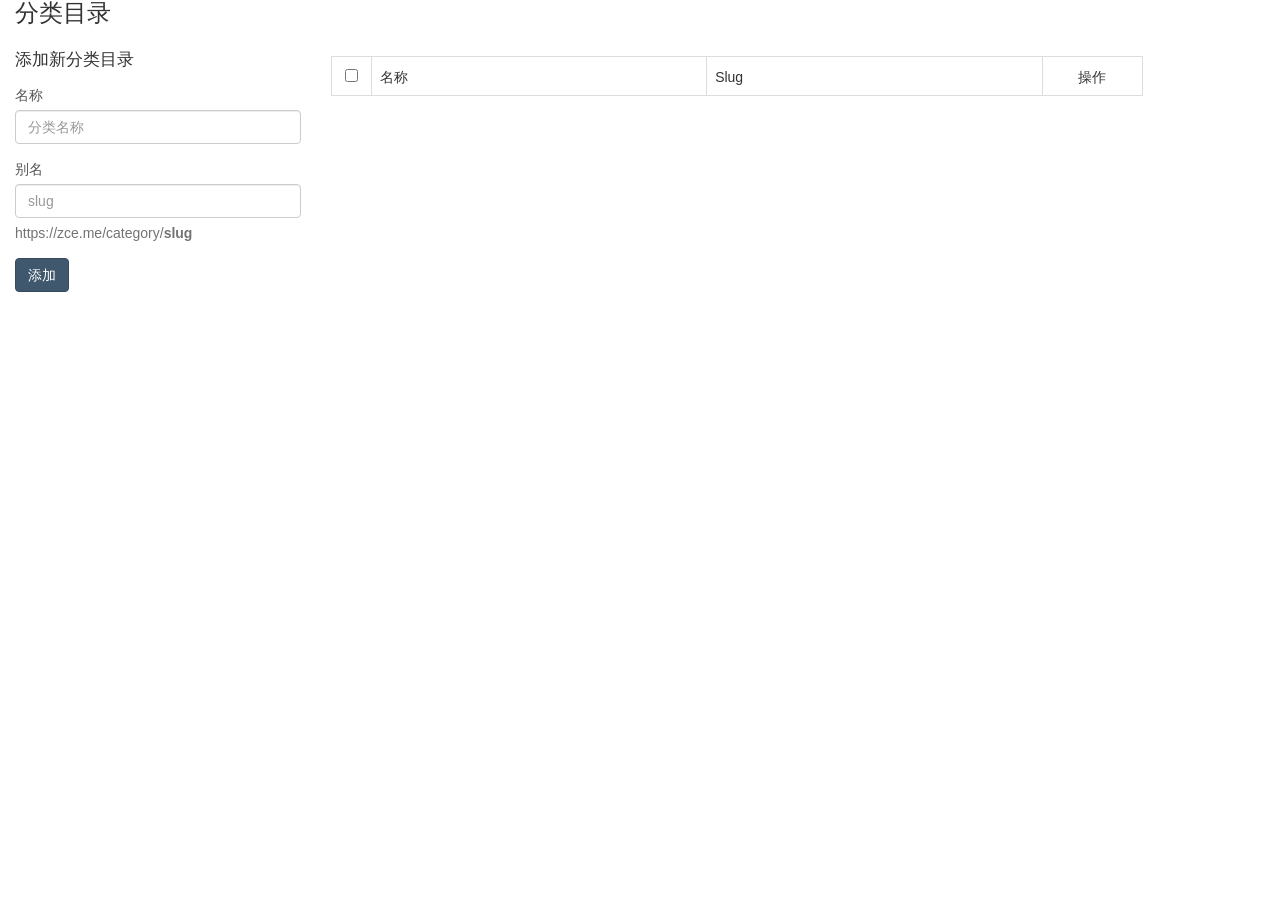
<file: pages/categories.html>
<!DOCTYPE html>
<html lang="zh-CN">
<head>
  <meta charset="utf-8">
  <title>Categories &laquo; Admin</title>
  <link rel="stylesheet" href="../assets/lib/bootstrap/css/bootstrap.css">
  <link rel="stylesheet" href="../assets/lib/font-awesome/css/font-awesome.css">
  <link rel="stylesheet" href="../assets/css/common.css">
</head>
<body>

  <div class="main">
    <div class="container-fluid">
      <div class="page-title">
        <h1>分类目录</h1>
      </div>
      <div class="row">
        <div class="col-md-3">
          <form id="cat-data">
            <h2>添加新分类目录</h2>
            <div class="form-group">
              <label for="name">名称</label>
              <input id="name" class="form-control" name="name" type="text" placeholder="分类名称">
            </div>
            <div class="form-group">
              <label for="slug">别名</label>
              <input id="slug" class="form-control" name="slug" type="text" placeholder="slug">
              <p class="help-block">https://zce.me/category/<strong>slug</strong></p>
            </div>
            <div class="form-group">
              <button id="btn-suer" class="btn btn-primary" type="submit">添加</button>
            </div>
          </form>
        </div>
        <div class="col-md-8">
          <div class="page-action">
            <!-- show when multiple checked -->
            <a class="btn btn-danger btn-sm" href="javascript:;" style="display: none">批量删除</a>
          </div>
          <table class="table table-striped table-bordered table-hover">
            <thead>
              <tr>
                <th class="text-center" width="40"><input type="checkbox"></th>
                <th>名称</th>
                <th>Slug</th>
                <th class="text-center" width="100">操作</th>
              </tr>
            </thead>
            <tbody id="dataset">
            </tbody>
          </table>
        </div>
      </div>
    </div>
  </div>
  <script src="../assets/lib/jquery/jquery.js"></script>
  <script src="../assets/lib/bootstrap/js/bootstrap.js"></script>
  <script src="../assets/lib/jquery/jquery.tmpl.js"></script>
  <script src="../assets/lib/layer/layer.js"></script>
  <script src="../assets/js/common.js"></script>
<script>
$(function (){autoWidth();})
</script>
</body>
</html>
</file>
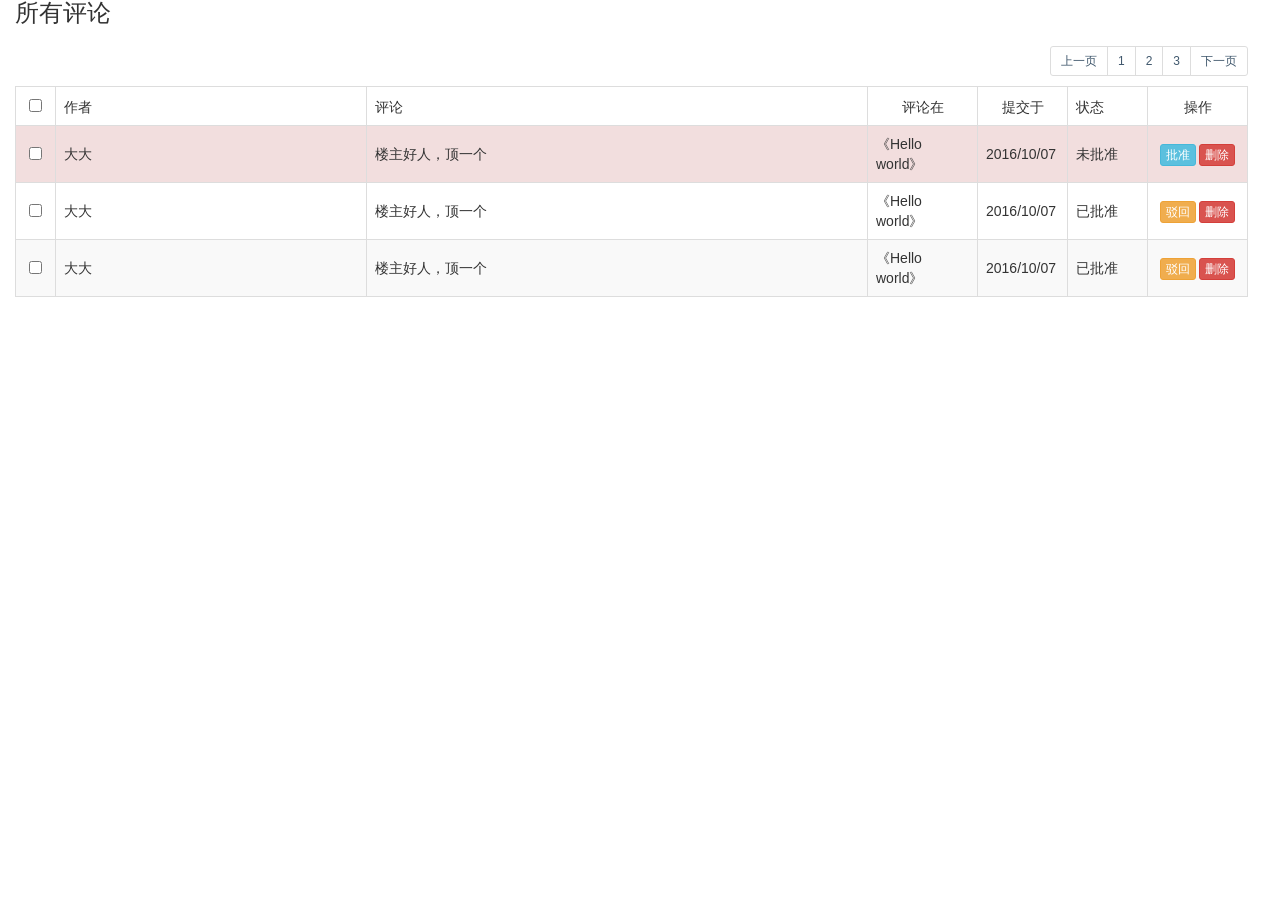
<file: pages/comments.html>
<!DOCTYPE html>
<html lang="zh-CN">
<head>
  <meta charset="utf-8">
  <title>Comments &laquo; Admin</title>
  <link rel="stylesheet" href="../assets/lib/bootstrap/css/bootstrap.css">
  <link rel="stylesheet" href="../assets/lib/font-awesome/css/font-awesome.css">
  <link rel="stylesheet" href="../assets/css/common.css">
</head>
<body>

  <div class="main">
    <div class="container-fluid">
      <div class="page-title">
        <h1>所有评论</h1>
      </div>
      <div class="page-action">
        <!-- show when multiple checked -->
        <div class="btn-batch" style="display: none">
          <button class="btn approve btn-info btn-sm" opt="approve">批量批准</button>
          <button class="btn reject btn-warning btn-sm" opt="reject">批量拒绝</button>
          <button class="btn del btn-danger btn-sm" opt="del">批量删除</button>
        </div>
        <ul id="pagination" class="pagination pagination-sm pull-right">
          <li><a href="#">上一页</a></li>
          <li><a href="#">1</a></li>
          <li><a href="#">2</a></li>
          <li><a href="#">3</a></li>
          <li><a href="#">下一页</a></li>
        </ul>
      </div>
      <table class="table table-striped table-bordered table-hover">
        <thead>
          <tr>
            <th class="text-center" width="40"><input id="ckAll" type="checkbox"></th>
            <th style="min-width:80px;">作者</th>
            <th>评论</th>
            <th width="110" class="text-center">评论在</th>
            <th class="text-center" width="90">提交于</th>
            <th width="80">状态</th>
            <th class="text-center" width="100">操作</th>
          </tr>
        </thead>
        <tbody id="dataset">
          <tr class="danger">
            <td class="text-center"><input type="checkbox"></td>
            <td>大大</td>
            <td>楼主好人，顶一个</td>
            <td>《Hello world》</td>
            <td>2016/10/07</td>
            <td>未批准</td>
            <td class="text-center">
              <a href="post-add.html" class="btn btn-info btn-xs">批准</a>
              <a href="javascript:;" class="btn btn-danger btn-xs">删除</a>
            </td>
          </tr>
          <tr>
            <td class="text-center"><input type="checkbox"></td>
            <td>大大</td>
            <td>楼主好人，顶一个</td>
            <td>《Hello world》</td>
            <td>2016/10/07</td>
            <td>已批准</td>
            <td class="text-center">
              <a href="post-add.html" class="btn btn-warning btn-xs">驳回</a>
              <a href="javascript:;" class="btn btn-danger btn-xs">删除</a>
            </td>
          </tr>
          <tr>
            <td class="text-center"><input type="checkbox"></td>
            <td>大大</td>
            <td>楼主好人，顶一个</td>
            <td>《Hello world》</td>
            <td>2016/10/07</td>
            <td>已批准</td>
            <td class="text-center">
              <a href="post-add.html" class="btn btn-warning btn-xs">驳回</a>
              <a href="javascript:;" class="btn btn-danger btn-xs">删除</a>
            </td>
          </tr>
        </tbody>
      </table>
    </div>
  </div>

  <script src="../assets/lib/jquery/jquery.js"></script>
  <script src="../assets/lib/jquery/jquery.tmpl.min.js"></script>
  <script src="../assets/lib/layer/layer.js"></script>
  <script src="../assets/lib/bootstrap/js/bootstrap.js"></script>
  <script src="../assets/lib/jquery/jquery.cookie.js"></script>
  <script src="../assets/js/common.js"></script>
<script>
$(function (){autoWidth();})
</script>
</body> 
</html>
</file>
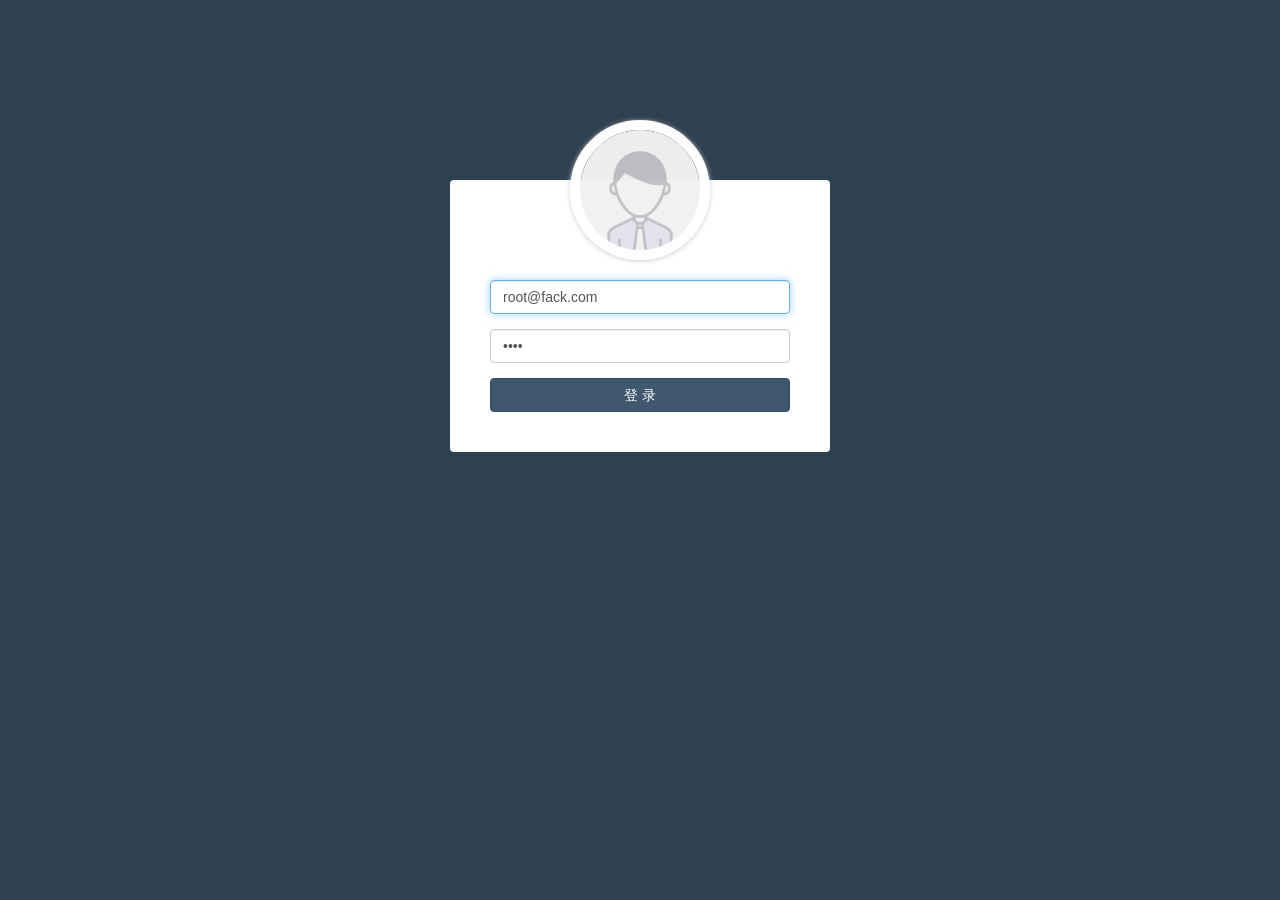
<file: pages/login.html>
<!DOCTYPE html>
<html lang="zh-CN">
<head>
  <meta charset="utf-8">
  <title>Sign in &laquo; Admin</title>
  <link rel="stylesheet" href="../assets/lib/bootstrap/css/bootstrap.css">
  <link rel="stylesheet" href="../assets/css/login.css">
</head>
<body>
  <div class="login">
    <form class="login-wrap" id="login-wrap">
      <img class="avatar" src="../assets/images/default.png">
      <!-- 有错误信息时展示 -->
      <div class="alert alert-danger">
        <strong>错误！</strong> 用户名或密码错误！
      </div>
      <div class="form-group">
        <label for="email" class="sr-only">邮箱</label>
        <input id="email" type="email" name="email" class="form-control" placeholder="邮箱" autofocus value="root@fack.com" >
      </div>
      <div class="form-group">
        <label for="password" class="sr-only">密码</label>
        <input id="password" type="password" name="password" class="form-control" placeholder="密码" value="root" >
      </div>
      <a id="btn-login" class="btn btn-primary btn-block" href="javascript:void(0);">登 录</a>
    </form>
  </div>
</body>
<script src="../assets/lib/jquery/jquery.js"></script>
<script src="../assets/lib/jquery/jquery.cookie.js"></script>
<script src="../assets/js/login.js"></script>
</html>
</file>
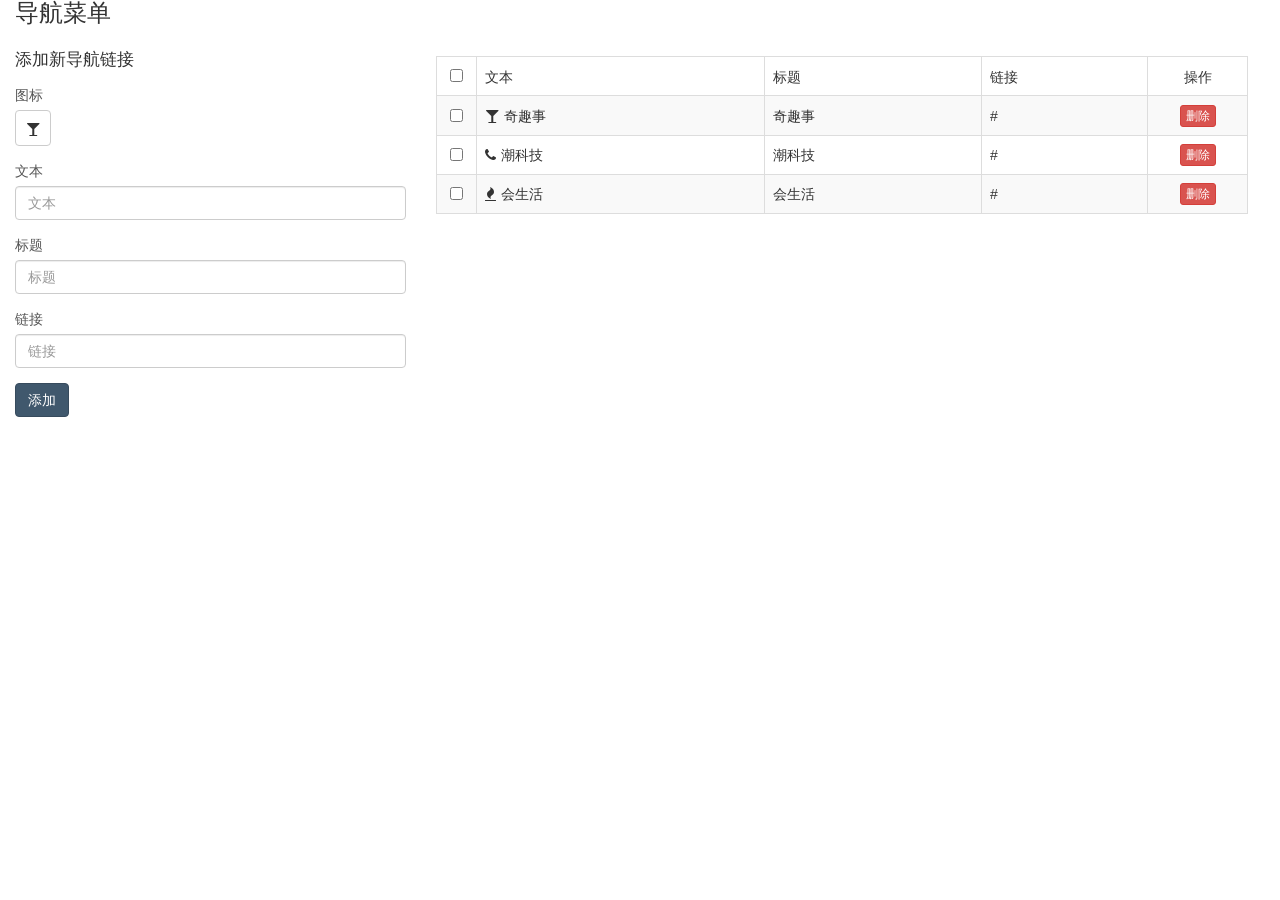
<file: pages/navmenus.html>
<!DOCTYPE html>
<html lang="zh-CN">
<head>
  <meta charset="utf-8">
  <title>Navigation menus &laquo; Admin</title>
  <link rel="stylesheet" href="../assets/lib/bootstrap/css/bootstrap.css">
  <link rel="stylesheet" href="../assets/lib/font-awesome/css/font-awesome.css">
  <link rel="stylesheet" href="../assets/css/common.css">
</head>
<body>

  <div class="main">
    <div class="container-fluid">
      <div class="page-title">
        <h1>导航菜单</h1>
      </div>
      <div class="row">
        <div class="col-md-4">
          <form id="nav-data">
            <h2>添加新导航链接</h2>
            <div class="form-group">
                <label for="text">图标</label>
                <input id="icon" type="hidden" name="icon">
                <div id="choose-icon">
                  <span class="fa fa-glass"></span>
                  <div class="icon-list">
                    <span class="fa fa-glass"></span>
                    <span class="fa fa-flag"></span>
                    <span class="fa fa-gavel"></span>
                    <span class="fa fa-hourglass"></span>
                    <span class="fa fa-fire"></span>
                    <span class="fa fa-diamond"></span>
                    <span class="fa fa-filter"></span>
                    <span class="fa fa-heart"></span>
                    <span class="fa fa-leaf"></span>
                    <span class="fa fa-location-arrow"></span>
                    <span class="fa fa-phone"></span>
                    <span class="fa fa-music"></span>
                    <span class="fa fa-envelope-o"></span>
                    <span class="fa fa-star"></span>
                    <span class="fa fa-film"></span>
                    <span class="fa fa-user"></span>
                  </div>
                </div>
              </div>
            <div class="form-group">
              <label for="text">文本</label>
              <input id="text" class="form-control" name="text" type="text" placeholder="文本">
            </div>
            <div class="form-group">
              <label for="title">标题</label>
              <input id="title" class="form-control" name="title" type="text" placeholder="标题">
            </div>
            <div class="form-group">
              <label for="href">链接</label>
              <input id="href" class="form-control" name="link" type="text" placeholder="链接">
            </div>
            <div class="form-group">
              <input type="button" class="btn btn-primary" value="添加" id="btn-sure">
            </div>
          </form>
        </div>
        <div class="col-md-8">
          <div class="page-action">
            <!-- show when multiple checked -->
            <a class="btn btn-danger btn-sm" href="javascript:;" style="display: none">批量删除</a>
          </div>
          <table class="table table-striped table-bordered table-hover">
            <thead>
              <tr>
                <th class="text-center" width="40"><input type="checkbox"></th>
                <th>文本</th>
                <th>标题</th>
                <th>链接</th>
                <th class="text-center" width="100">操作</th>
              </tr>
            </thead>
            <tbody id="dataset">
              <tr>
                <td class="text-center"><input type="checkbox"></td>
                <td><i class="fa fa-glass"></i>奇趣事</td>
                <td>奇趣事</td>
                <td>#</td>
                <td class="text-center">
                  <a href="javascript:;" class="btn btn-danger btn-xs">删除</a>
                </td>
              </tr>
              <tr>
                <td class="text-center"><input type="checkbox"></td>
                <td><i class="fa fa-phone"></i>潮科技</td>
                <td>潮科技</td>
                <td>#</td>
                <td class="text-center">
                  <a href="javascript:;" class="btn btn-danger btn-xs">删除</a>
                </td>
              </tr>
              <tr>
                <td class="text-center"><input type="checkbox"></td>
                <td><i class="fa fa-fire"></i>会生活</td>
                <td>会生活</td>
                <td>#</td>
                <td class="text-center">
                  <a href="javascript:;" class="btn btn-danger btn-xs">删除</a>
                </td>
              </tr>
            </tbody>
          </table>
        </div>
      </div>
    </div>
  </div>
  <script src="../assets/lib/jquery/jquery.js"></script>
  <script src="../assets/lib/bootstrap/js/bootstrap.js"></script>
  <script src="../assets/lib/layer/layer.js"></script>
  <script src="../assets/lib/jquery/jquery.tmpl.min.js"></script>
  <script src="../assets/js/common.js"></script>
<script>
$(function (){autoWidth();})
</script>
</body>
</html>
</file>
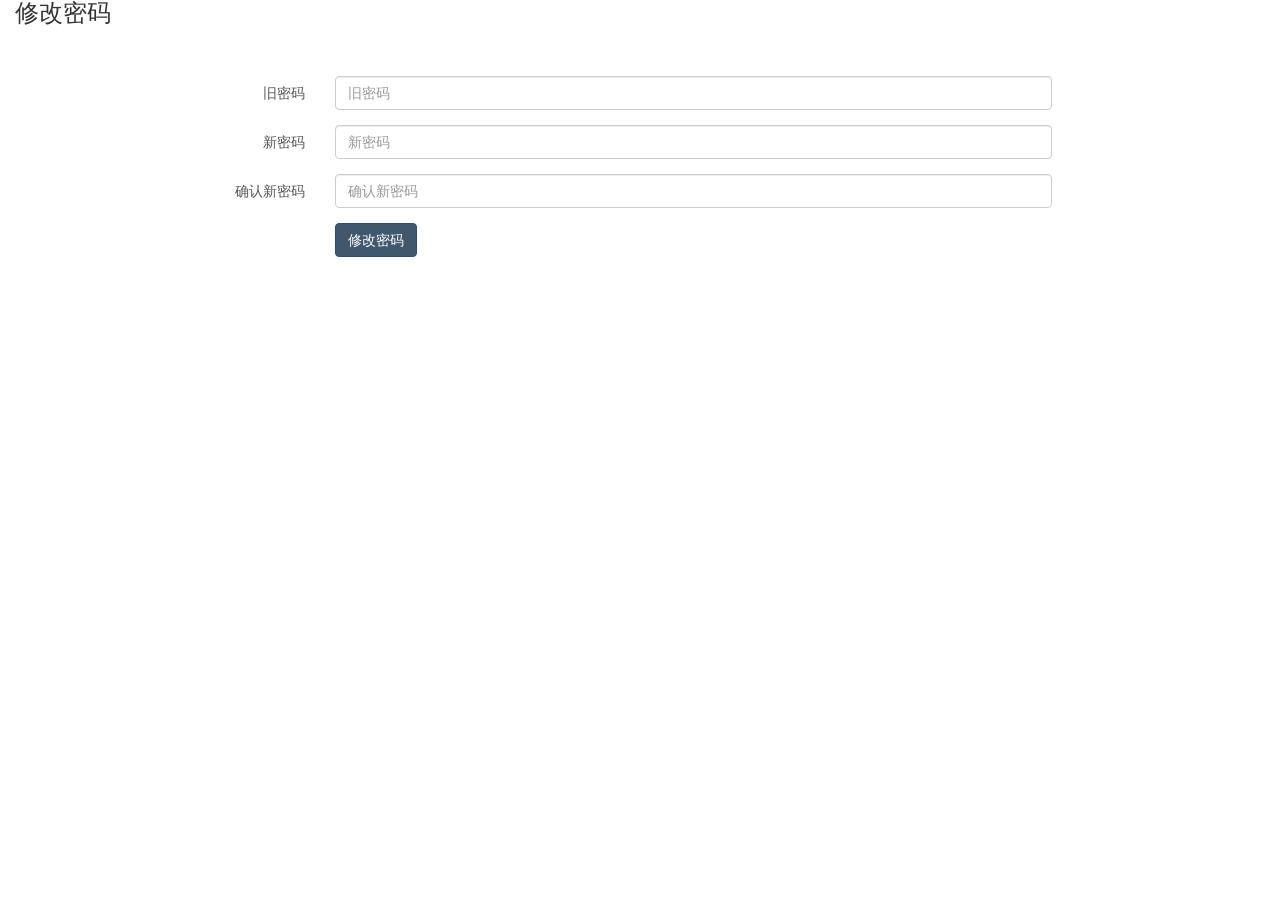
<file: pages/password-reset.html>
<!DOCTYPE html>
<html lang="zh-CN">
<head>
  <meta charset="utf-8">
  <title>Password reset &laquo; Admin</title>
  <link rel="stylesheet" href="../assets/lib/bootstrap/css/bootstrap.css">
  <link rel="stylesheet" href="../assets/lib/font-awesome/css/font-awesome.css">
  <link rel="stylesheet" href="../assets/css/common.css">
</head>
<body>

  <div class="main">
    <div class="container-fluid">
      <div class="page-title">
        <h1>修改密码</h1>
      </div>
      <form class="form-horizontal">
        <div class="form-group">
          <label for="old" class="col-sm-3 control-label">旧密码</label>
          <div class="col-sm-7">
            <input id="old" class="form-control" type="password" placeholder="旧密码">
          </div>
        </div>
        <div class="form-group">
          <label for="password" class="col-sm-3 control-label">新密码</label>
          <div class="col-sm-7">
            <input id="password" class="form-control" type="password" placeholder="新密码">
          </div>
        </div>
        <div class="form-group">
          <label for="confirm" class="col-sm-3 control-label">确认新密码</label>
          <div class="col-sm-7">
            <input id="confirm" class="form-control" type="password" placeholder="确认新密码">
          </div>
        </div>
        <div class="form-group">
          <div class="col-sm-offset-3 col-sm-7">
            <input type="button" id="btn-sure" class="btn btn-primary" value="修改密码">
          </div>
        </div>
      </form>
    </div>
  </div>

  <script src="../assets/lib/jquery/jquery.js"></script>
  <script src="../assets/lib/bootstrap/js/bootstrap.js"></script>
  <script src="../assets/lib/jquery/jquery.cookie.js"></script>
  <script src="../assets/lib/layer/layer.js"></script>
</body>
</html>
</file>
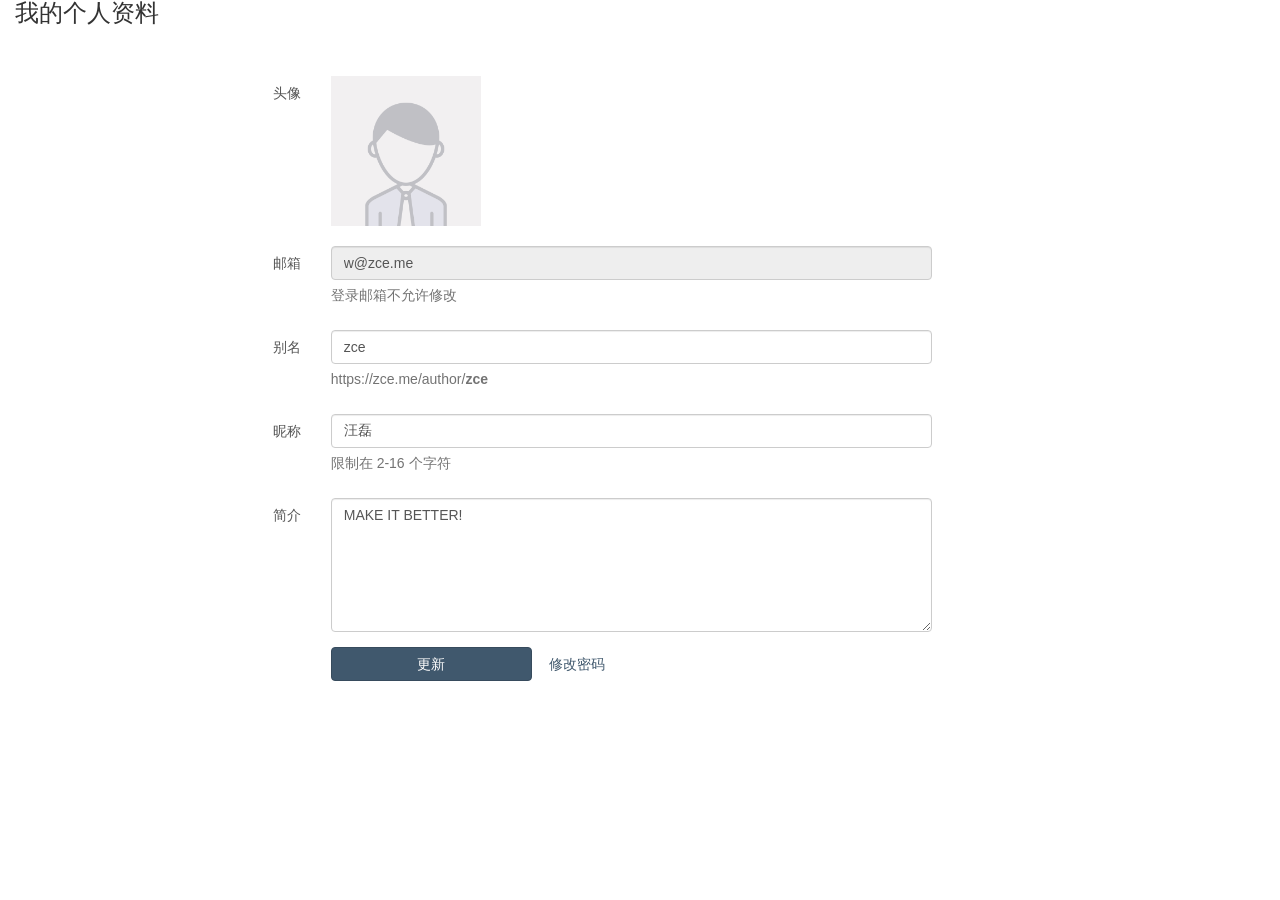
<file: pages/profile.html>
<!DOCTYPE html>
<html lang="zh-CN">
<head>
  <meta charset="utf-8">
  <title>Dashboard &laquo; Admin</title>
  <link rel="stylesheet" href="../assets/lib/bootstrap/css/bootstrap.css">
  <link rel="stylesheet" href="../assets/lib/font-awesome/css/font-awesome.css">
  <link rel="stylesheet" href="../assets/css/common.css">
</head>
<body>

  <div class="main">
    <div class="container-fluid">
      <div class="page-title">
        <h1>我的个人资料</h1>
      </div>
      <form id="userdata" class="form-horizontal">
        <div class="form-group">
          <label class="col-sm-3 control-label">头像</label>
          <div class="col-sm-6">
            <label class="form-image">
              <input id="avatar" type="hidden" name="avatar">
              <input id="avatar-file" type="file">
              <img id="avatar-img" src="/assets/images/default.png">
              <i class="mask fa fa-upload"></i>
            </label>
          </div>
        </div>
        <div class="form-group">
          <label for="email" class="col-sm-3 control-label">邮箱</label>
          <div class="col-sm-6">
            <input id="email" class="form-control" name="email" type="type" value="w@zce.me" placeholder="邮箱" readonly>
            <p class="help-block">登录邮箱不允许修改</p>
          </div>
        </div>
        <div class="form-group">
          <label for="slug" class="col-sm-3 control-label">别名</label>
          <div class="col-sm-6">
            <input id="slug" class="form-control" name="slug" type="type" value="zce" placeholder="slug">
            <p class="help-block">https://zce.me/author/<strong>zce</strong></p>
          </div>
        </div>
        <div class="form-group">
          <label for="nickname" class="col-sm-3 control-label">昵称</label>
          <div class="col-sm-6">
            <input id="nickname" class="form-control" name="nickname" type="type" value="汪磊" placeholder="昵称">
            <p class="help-block">限制在 2-16 个字符</p>
          </div>
        </div>
        <div class="form-group">
          <label for="bio" class="col-sm-3 control-label">简介</label>
          <div class="col-sm-6">
            <textarea id="bio" name="bio" class="form-control" placeholder="Bio" cols="30" rows="6">MAKE IT BETTER!</textarea>
          </div>
        </div>
        <div class="form-group">
          <div class="col-sm-offset-3 col-sm-6">
            <input id="btn-sure" type="botton" class="btn btn-primary" role="button" value="更新">
            <a class="btn btn-link" href="password-reset.html">修改密码</a>
          </div>
        </div>
      </form>
    </div>
  </div>
  <script src="../assets/lib/jquery/jquery.js"></script>
  <script src="../assets/lib/bootstrap/js/bootstrap.js"></script>
  <script src="../assets/lib/jquery/jquery.cookie.js"></script>
  <script src="../assets/lib/layer/layer.js"></script>
  <script src="../assets/js/common.js"></script>
<script>
$(function (){autoWidth();})
</script>
</body>
</html>
</file>
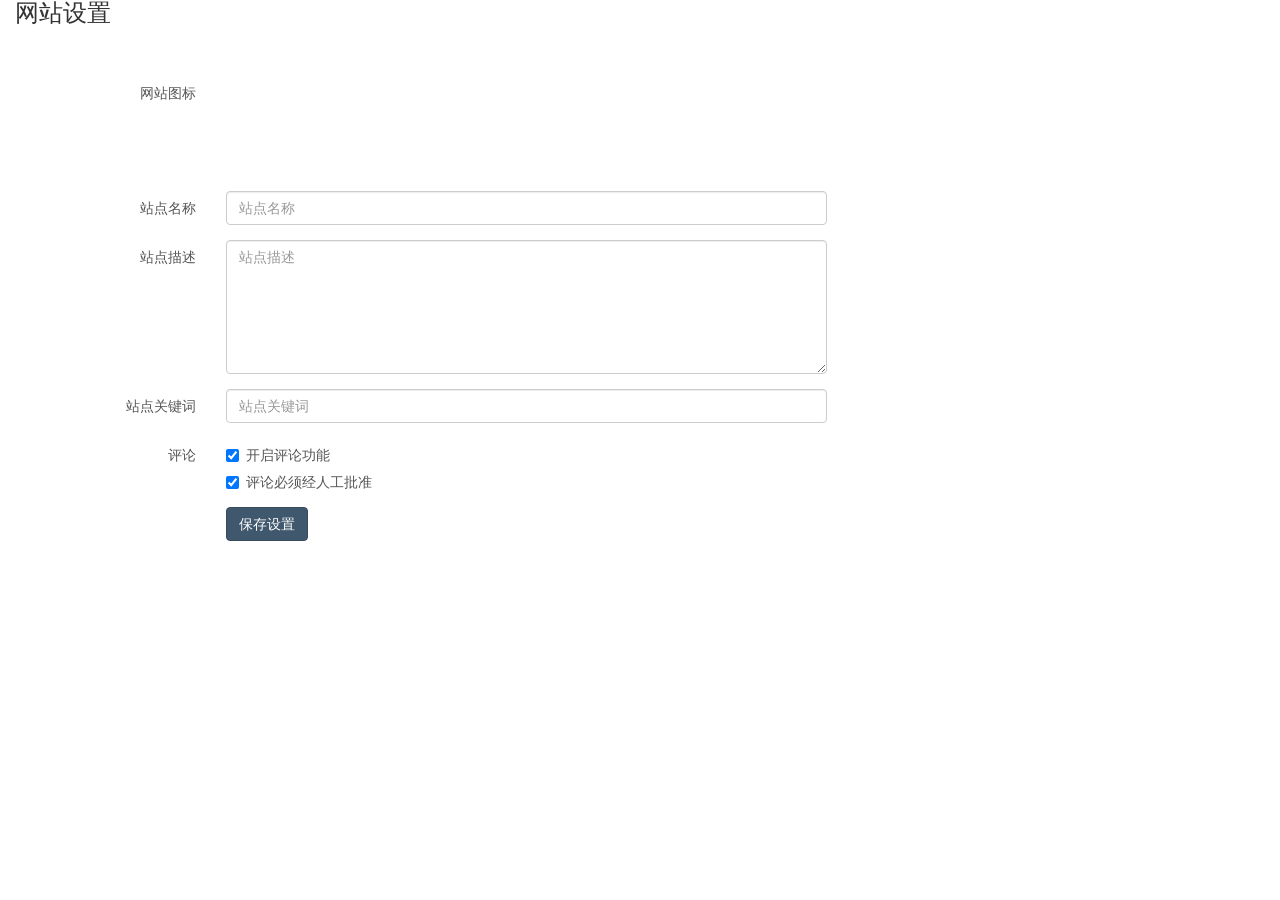
<file: pages/settings.html>
<!DOCTYPE html>
<html lang="zh-CN">
<head>
  <meta charset="utf-8">
  <title>Settings &laquo; Admin</title>
  <link rel="stylesheet" href="../assets/lib/bootstrap/css/bootstrap.css">
  <link rel="stylesheet" href="../assets/lib/font-awesome/css/font-awesome.css">
  <link rel="stylesheet" href="../assets/css/common.css">
</head>
<body>

  <div class="main">
    <div class="container-fluid">
      <div class="page-title">
        <h1>网站设置</h1>
      </div>
      <form id="setting-data" class="form-horizontal">
        <div class="form-group">
          <label for="site_logo" class="col-sm-2 control-label">网站图标</label>
          <div class="col-sm-6">
            <label class="form-image">
              <input id="logo" type="file">
              <input id="logo-data" name="site_logo" type="hidden">
              <img id="site-logo" src="/assets/images/logo.png">
              <i class="mask fa fa-upload"></i>
            </label>
          </div>
        </div>
        <div class="form-group">
          <label for="site_name" class="col-sm-2 control-label">站点名称</label>
          <div class="col-sm-6">
            <input id="site_name" name="site_name" class="form-control" type="type" placeholder="站点名称">
          </div>
        </div>
        <div class="form-group">
          <label for="site_description" class="col-sm-2 control-label">站点描述</label>
          <div class="col-sm-6">
            <textarea id="site_description" name="site_description" class="form-control" placeholder="站点描述" cols="30" rows="6"></textarea>
          </div>
        </div>
        <div class="form-group">
          <label for="site_keywords" class="col-sm-2 control-label">站点关键词</label>
          <div class="col-sm-6">
            <input id="site_keywords" name="site_keywords" class="form-control" type="type" placeholder="站点关键词">
          </div>
        </div>
        <div class="form-group">
          <label class="col-sm-2 control-label">评论</label>
          <div class="col-sm-6">
            <div class="checkbox">
              <label><input id="comment_status" name="comment_status" type="checkbox" checked>开启评论功能</label>
            </div>
            <div class="checkbox">
              <label><input id="comment_reviewed" name="comment_reviewed" type="checkbox" checked>评论必须经人工批准</label>
            </div>
          </div>
        </div>
        <div class="form-group">
          <div class="col-sm-offset-2 col-sm-6">
            <input id="btn-sure" type="button" value="保存设置" class="btn btn-primary">
          </div>
        </div>
      </form>
    </div>
  </div>

  <script src="../assets/lib/jquery/jquery.js"></script>
  <script src="../assets/lib/bootstrap/js/bootstrap.js"></script>
  <script src="../assets/lib/layer/layer.js"></script>
  <script src="../assets/js/common.js"></script>
<script>
$(function (){autoWidth();})
</script>
</body>
</html>
</file>
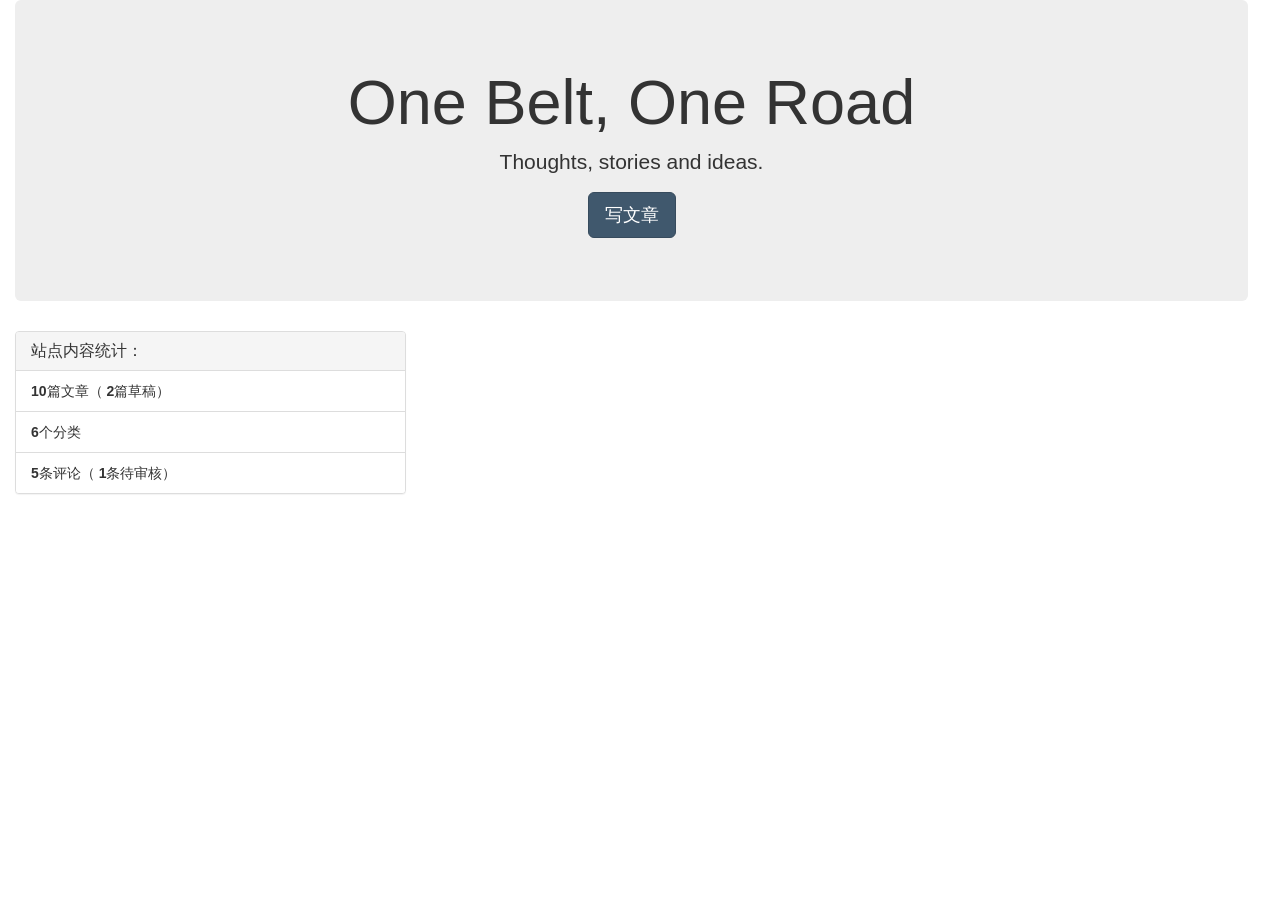
<file: pages/welcom.html>
<!DOCTYPE html>
<html lang="en">

<head>
    <meta charset="UTF-8">
    <meta http-equiv="X-UA-Compatible" content="ie=edge">
    <link rel="stylesheet" href="../assets/lib/bootstrap/css/bootstrap.css">
<link rel="stylesheet" href="../assets/css/common.css">
    <title>Document</title>
</head>

<body>
    <div class="main">
        <div class="container-fluid">
            <div class="jumbotron text-center">
                <h1>One Belt, One Road</h1>
                <p>Thoughts, stories and ideas.</p>
                <p>
                    <a class="btn btn-primary btn-lg" href="addArticle.html" role="button">写文章</a>
                </p>
            </div>
            <div class="row">
                <div class="col-md-4">
                    <div class="panel panel-default">
                        <div class="panel-heading">
                            <h3 class="panel-title">站点内容统计：</h3>
                        </div>
                        <ul class="list-group">
                            <li class="list-group-item">
                                <strong id="articleTotal">10</strong>篇文章（
                                <strong id="articleDarfted">2</strong>篇草稿）</li>
                            <li class="list-group-item">
                                <strong id="categoryTotal">6</strong>个分类</li>
                            <li class="list-group-item">
                                <strong id="commentTotal">5</strong>条评论（
                                <strong id="commentHeld">1</strong>条待审核）</li>
                        </ul>
                    </div>
                </div>
                <div class="col-md-4"></div>
                <div class="col-md-4"></div>
            </div>
        </div>
    </div>
</body>
<script src="../assets/lib/jquery/jquery.js"></script>
<script src="../assets/lib/jquery/jquery.cookie.js"></script>
<script src="../assets/js/common.js"></script>
<script>
$(function (){autoWidth();})
</script>
</html>
</file>
<file: assets/css/common.css>
body {
    /* overflow: hidden; */
}
.main .container-fluid .page-title {
    overflow: hidden;
    margin-bottom: 20px;
  }
  
  .main .container-fluid .page-title h1 {
    display: inline-block;
  
    margin: 0;
  
    font-size: 24px;
    font-weight: 400;
  }
  
  .main .container-fluid .page-title .btn-primary {
    margin-left: 5px;
  
    vertical-align: bottom;
  }
  
  .main .container-fluid .page-title .input-group {
    max-width: 230px;
  }
  
  .main .container-fluid .page-action {
    overflow: hidden;
  
    margin-bottom: 10px;
  }
  
  .main .container-fluid .page-action .btn-batch,
  .main .container-fluid .page-action .form-inline {
    display: inline-block;
  }
  
  .main .container-fluid .page-action .btn {
    margin-right: 10px;
  }
  
  .main .container-fluid .pagination {
    margin: 0;
  }
  
  .main .container-fluid form h2 {
    margin-top: 5px;
    margin-bottom: 15px;
  
    font-size: 17px;
    font-weight: 400;
  }
  
  .main .container-fluid table {
    background-color: #fff;
  }
  
  .main .container-fluid th {
    border-bottom: 1px;
  
    font-weight: 400;
  }
  
  .main .container-fluid td {
    vertical-align: middle;
  }
  
  .main .container-fluid td .avatar {
    width: 40px;
  
    border-radius: 50%;
  }
  
  .main .container-fluid td .slide {
    width: auto;
    max-height: 80px;
  }
  
  .main .container-fluid td i {
    margin-right: 5px;
  }
  
  .main .container-fluid label {
    color: #555;
  
    font-weight: normal;
  }
  
  .main .container-fluid textarea {
    resize: vertical;
  }
  
  .main .container-fluid .editor-toolbar:before {
    margin-bottom: 5px;
  }
  
  .main .container-fluid .editor-toolbar:after {
    margin-top: 5px;
  }
  
  .main .container-fluid .form-horizontal {
    margin-top: 50px;
  }
  
  .main .container-fluid .form-image {
    position: relative;
  
    background-color: #fff;
  }
  
  .main .container-fluid .form-image input {
    display: none;
  }
  
  .main .container-fluid .form-image img {
    max-width: 150px;
  }
  
  .main .container-fluid .form-image i {
    position: absolute;
    top: 0;
    right: 0;
    bottom: 0;
    left: 0;
  
    transition: opacity .3s;
    text-align: center;
  
    opacity: 0;
    background: #c0c0c0;
  
    font-size: 2em;
  }
  
  .main .container-fluid .form-image i::before {
    position: absolute;
    top: 50%;
    left: 50%;
  
    margin-top: -14px;
    margin-left: -14px;
  }
  
  .main .container-fluid .form-image:hover i {
    opacity: .6;
  }
  
  .main .container-fluid .thumbnail {
    width: 100%;
  }

  #choose-icon {
    width: 36px;
    height: 36px;
    border: 1px solid #ccc;
    border-radius: 4px;
    line-height: 36px;
    text-align: center;
    cursor: pointer;
    position: relative;
  }

  #choose-icon .icon-list {
    display: none;
    width: 180px;
    padding: 0 3px;
    border: 1px solid #ccc;
    border-radius: 3px;
    position: absolute;
    top: 0;
    left: 50px;
    line-height: 28px;
    text-align: left;
    cursor: default;
    background-color: #fff;
  }

  .icon-list span {
    border: 1px solid #ccc;
    padding: 3px;
    border-radius: 3px;
    cursor: pointer;
  }
  .thumbnail {
    width: 200px;
  }
  .current {
    background-color: #ffe2ad !important;
    color : #f56060 !important;
  }
</file>
<file: assets/css/login.css>
.login {
    position: fixed;
  
    width: 100%;
    height: 100%;
  
    background-color: #2f4050;
  }
  
  .login .login-wrap {
    position: relative;
  
    max-width: 380px;
    margin: 180px auto;
    padding: 100px 40px 40px;
  
    border-radius: 4px;
    background-color: #fff;
  }
  
  .login .login-wrap .avatar {
    position: absolute;
    top: -60px;
    left: 50%;
  
    overflow: hidden;
  
    width: 140px;
    height: 140px;
    margin-left: -70px;
  
    border: 10px solid #fff;
    border-radius: 50%;
    box-shadow: 0 1px 5px #ccc;
  }
  .login .alert {
    display: none;
  }
</file>
